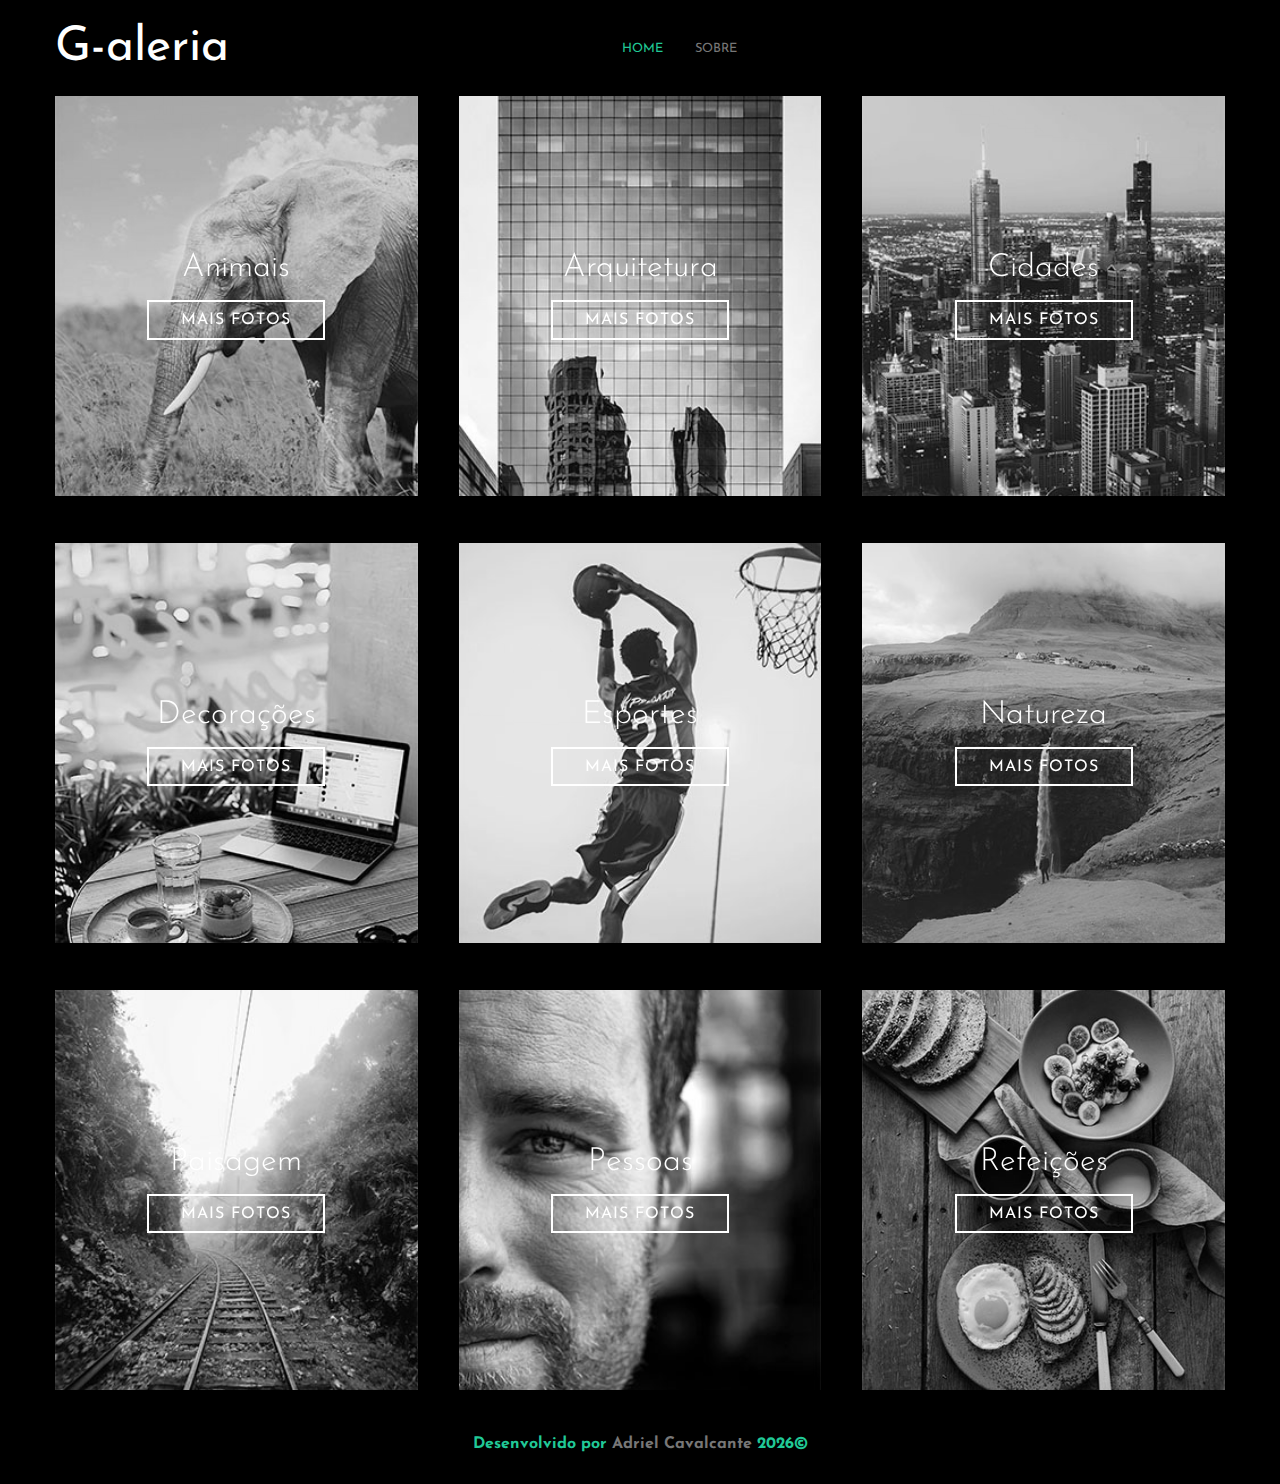
<file: index.html>
﻿<!DOCTYPE html>
<html lang="pt-br">
<head>
    <meta charset="UTF-8">
    <meta http-equiv="X-UA-Compatible" content="IE=edge">
    <meta name="viewport" content="width=device-width, initial-scale=1.0">
    <title>G-aleria</title>
    <!-- Google fonts -->
    <link rel="preconnect" href="https://fonts.gstatic.com">
    <link href="https://fonts.googleapis.com/css2?family=Josefin+Sans:ital,wght@0,100;0,200;0,300;0,400;0,700&display=swap" rel="stylesheet">
    <!-- Font Awesome -->
    <link rel="stylesheet" href="https://cdnjs.cloudflare.com/ajax/libs/font-awesome/5.15.2/css/all.min.css" integrity="sha512-HK5fgLBL+xu6dm/Ii3z4xhlSUyZgTT9tuc/hSrtw6uzJOvgRr2a9jyxxT1ely+B+xFAmJKVSTbpM/CuL7qxO8w==" crossorigin="anonymous" />
    <!-- Estilo do site -->
    <link rel="stylesheet" href="css/styles.css">
</head>
<body>
    <header class="header">
        <a href="index.html" class="header-brand">G-aleria</a>
        <nav class="header-navbar">
            <ul>
                <li class="presente">
                    <a href="index.html" class="active">Home</a>
                </li>
                <li>
                    <a href="sobre.html">Sobre</a>
                </li>
            </ul>
        </nav>
        <div class="header-social-media">
            <ul>
                <li>
                    <a href="https://www.linkedin.com/in/adriel-cavalcante-262b851a8" target="_blank">
                        <i class="fab fa-linkedin" title="LinkedIn"></i>
                    </a>
                </li>
                <li>
                    <a href="https://www.instagram.com/adriel_cavalcante_15/" target="_blank">
                        <i class="fab fa-instagram" title="Instagram"></i>
                    </a>
                </li>
                <li>
                    <a href="https://www.youtube.com/channel/UCnwWUs1KaZT0bsFF5sfAp_Q" target="_blank">
                        <i class="fab fa-youtube" title="Youtube"></i>
                    </a>
                </li>
            </ul>
        </div>
    </header>
    <main>
        <div class="gallery">
            <div class="gallery-card" id="card-1">
                <h2 class="gallery-card-title">Animais</h2>
                <a href="#" class="gallery-card-btn">Mais fotos</a>
            </div>
            <div class="gallery-card" id="card-2">
                <h2 class="gallery-card-title">Arquitetura</h2>
                <a href="#" class="gallery-card-btn">Mais fotos</a>
            </div>
            <div class="gallery-card" id="card-3">
                <h2 class="gallery-card-title">Cidades</h2>
                <a href="#" class="gallery-card-btn">Mais fotos</a>
            </div>
            <div class="gallery-card" id="card-4">
                <h2 class="gallery-card-title">Decorações</h2>
                <a href="#" class="gallery-card-btn">Mais fotos</a>
            </div>
            <div class="gallery-card" id="card-5">
                <h2 class="gallery-card-title">Esportes</h2>
                <a href="#" class="gallery-card-btn">Mais fotos</a>
            </div>
            <div class="gallery-card" id="card-6">
                <h2 class="gallery-card-title">Natureza</h2>
                <a href="#" class="gallery-card-btn">Mais fotos</a>
            </div>
            <div class="gallery-card" id="card-7">
                <h2 class="gallery-card-title">Paisagem</h2>
                <a href="#" class="gallery-card-btn">Mais fotos</a>
            </div>
            <div class="gallery-card" id="card-8">
                <h2 class="gallery-card-title">Pessoas</h2>
                <a href="#" class="gallery-card-btn">Mais fotos</a>
            </div>
            <div class="gallery-card" id="card-9">
                <h2 class="gallery-card-title">Refeições</h2>
                <a href="#" class="gallery-card-btn">Mais fotos</a>
            </div>
        </div>
    </main>
    <footer>
        <p id="date">
        <script> 
        //Data atual
        var d = new Date();
            document.getElementById("date").innerHTML = "<p>Desenvolvido por <a href='https://github.com/AdrielCavalcante' title='GitHub' target='_blank'>Adriel Cavalcante </a>"+d.getFullYear()+"&copy</p>";
        </script>
        </p>
    </footer>
</body>
</html>
</file>
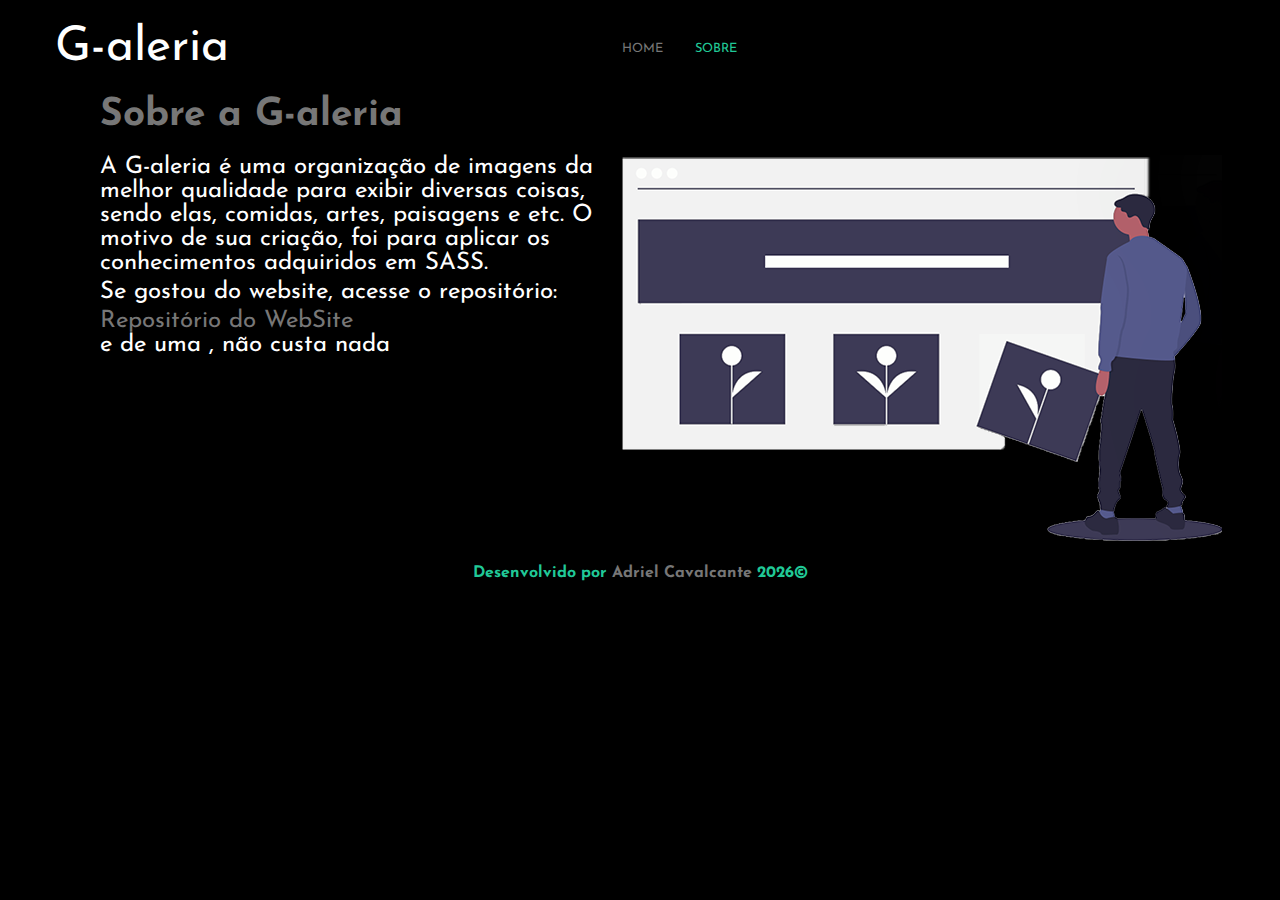
<file: sobre.html>
﻿<!DOCTYPE html>
<html lang="pt-br">
<head>
    <meta charset="UTF-8">
    <meta http-equiv="X-UA-Compatible" content="IE=edge">
    <meta name="viewport" content="width=device-width, initial-scale=1.0">
    <title>G-aleria</title>
    <!-- Google fonts -->
    <link rel="preconnect" href="https://fonts.gstatic.com">
    <link href="https://fonts.googleapis.com/css2?family=Josefin+Sans:ital,wght@0,100;0,200;0,300;0,400;0,700&display=swap" rel="stylesheet">
    <!-- Font Awesome -->
    <link rel="stylesheet" href="https://cdnjs.cloudflare.com/ajax/libs/font-awesome/5.15.2/css/all.min.css" integrity="sha512-HK5fgLBL+xu6dm/Ii3z4xhlSUyZgTT9tuc/hSrtw6uzJOvgRr2a9jyxxT1ely+B+xFAmJKVSTbpM/CuL7qxO8w==" crossorigin="anonymous" />
    <!-- Estilo do site -->
    <link rel="stylesheet" href="css/sobre.css">
</head>
<body>
    <header class="header">
        <a href="index.html" class="header-brand">G-aleria</a>
        <nav class="header-navbar">
            <ul>
                <li>
                    <a href="index.html">Home</a>
                </li>
                <li>
                    <a href="sobre.html" class="active">Sobre</a>
                </li>
            </ul>
        </nav>
        <div class="header-social-media">
            <ul>
                <li>
                    <a href="https://www.linkedin.com/in/adriel-cavalcante-262b851a8" target="_blank">
                        <i class="fab fa-linkedin" title="LinkedIn"></i>
                    </a>
                </li>
                <li>
                    <a href="https://www.instagram.com/adriel_cavalcante_15/" target="_blank">
                        <i class="fab fa-instagram" title="Instagram"></i>
                    </a>
                </li>
                <li>
                    <a href="https://www.youtube.com/channel/UCnwWUs1KaZT0bsFF5sfAp_Q" target="_blank">
                        <i class="fab fa-youtube" title="Youtube"></i>
                    </a>
                </li>
            </ul>
        </div>
    </header>
    <main>
        <div class="sobre">
            <h2 class="sobre-title">Sobre a G-aleria</h2>
            <div class="sobre-textos">
            <p>A G-aleria é uma organização de imagens da melhor qualidade para exibir diversas coisas, sendo elas, comidas, artes, paisagens e etc. O motivo de sua criação, foi para aplicar os conhecimentos adquiridos em SASS.</p>
            <p>Se gostou do website, acesse o repositório: </p>
            <a href="https://github.com/AdrielCavalcante/GaleriaSASS" target="_blank">Repositório do WebSite</a>
            <p>e de uma <i class="far fa-star"></i>, não custa nada <i class="far fa-smile-wink"></i></p>
            </div>
            <div class="sobre-img">
                <img src="img/photoAlbum.png" alt="Album de fotos">
            </div>
        </div>
    </main>
    <footer>
        <p id="date">
        <script> 
        //Data atual
        var d = new Date();
            document.getElementById("date").innerHTML = "<p>Desenvolvido por <a href='https://github.com/AdrielCavalcante' title='GitHub' target='_blank'>Adriel Cavalcante </a>"+d.getFullYear()+"&copy</p>";
        </script>
        </p>
    </footer>
</body>
</html>
</file>
<file: css/styles.css>
* {
  font-family: "Josefin Sans";
  padding: 0;
  margin: 0;
  box-sizing: border-box;
}

body {
  background-color: #000;
  color: #777;
}
body a {
  color: #777;
  text-decoration: none;
  transition: 0.4s;
}
body ul {
  list-style: none;
}

.header {
  display: flex;
  justify-content: space-between;
  max-width: 1170px;
  padding: 1.5rem 0;
  margin: 0 auto;
}
@media (max-width: 426px) {
  .header {
    padding: 1rem;
  }
}
.header-brand {
  color: #FFF;
  font-size: 3rem;
}
.header-navbar ul {
  height: 100%;
  display: flex;
  align-items: center;
  justify-content: center;
}
.header-navbar ul .presente {
  display: flexbox;
}
@media (max-width: 426px) {
  .header-navbar ul .presente {
    display: none;
  }
}
.header-navbar ul li {
  margin: 0 1rem;
  text-transform: uppercase;
  font-size: 0.8rem;
}
.header-navbar ul li .active {
  color: #20C997;
}
.header-navbar ul li a:hover {
  color: #20C997;
}
.header-social-media ul {
  display: flex;
  align-items: center;
  justify-content: center;
  height: 100%;
}
.header-social-media ul li {
  margin: 0 1rem;
}
.header-social-media ul li a:hover {
  color: #FFF;
}

.gallery {
  display: flex;
  align-items: center;
  justify-content: center;
  max-width: 1170px;
  padding: 1.5rem 0;
  margin: 0 auto;
  flex-wrap: wrap;
  justify-content: space-between;
  padding: 0;
}
@media (max-width: 426px) {
  .gallery {
    flex-direction: column;
  }
}
.gallery-card {
  width: 31%;
  height: 400px;
  margin-bottom: 4%;
  display: flex;
  align-items: center;
  justify-content: center;
  flex-direction: column;
  color: #FFF;
}
@media (max-width: 426px) {
  .gallery-card {
    width: 90%;
    margin-bottom: 6%;
  }
}
.gallery-card-title {
  font-size: 2rem;
  font-weight: 300;
  margin-bottom: 1rem;
}
.gallery-card-btn {
  padding: 0.6rem 2rem;
  border: 2px solid #FFF;
  color: #FFF;
  font-weight: 400;
  text-transform: uppercase;
  letter-spacing: 1px;
}
.gallery-card-btn:hover {
  background-color: #FFF;
  color: #000;
}
.gallery #card-1 {
  background-image: url("../img/elefante.jpg");
  background-size: 100%;
  background-position: center;
  background-repeat: no-repeat;
  filter: grayscale(100%);
  transition: 0.6s;
}
.gallery #card-1:hover {
  background-size: 110%;
  filter: grayscale(0%);
  background-image: linear-gradient(rgba(0, 0, 0, 0.5), rgba(0, 0, 0, 0.5)), url("../img/elefante.jpg");
}
.gallery #card-2 {
  background-image: url("../img/predio.jpg");
  background-size: 100%;
  background-position: center;
  background-repeat: no-repeat;
  filter: grayscale(100%);
  transition: 0.6s;
}
.gallery #card-2:hover {
  background-size: 110%;
  filter: grayscale(0%);
  background-image: linear-gradient(rgba(0, 0, 0, 0.5), rgba(0, 0, 0, 0.5)), url("../img/predio.jpg");
}
.gallery #card-3 {
  background-image: url("../img/cidade.jpg");
  background-size: 100%;
  background-position: center;
  background-repeat: no-repeat;
  filter: grayscale(100%);
  transition: 0.6s;
}
.gallery #card-3:hover {
  background-size: 110%;
  filter: grayscale(0%);
  background-image: linear-gradient(rgba(0, 0, 0, 0.5), rgba(0, 0, 0, 0.5)), url("../img/cidade.jpg");
}
.gallery #card-4 {
  background-image: url("../img/decoracao.jpg");
  background-size: 100%;
  background-position: center;
  background-repeat: no-repeat;
  filter: grayscale(100%);
  transition: 0.6s;
}
.gallery #card-4:hover {
  background-size: 110%;
  filter: grayscale(0%);
  background-image: linear-gradient(rgba(0, 0, 0, 0.5), rgba(0, 0, 0, 0.5)), url("../img/decoracao.jpg");
}
.gallery #card-5 {
  background-image: url("../img/esporte.jpg");
  background-size: 100%;
  background-position: center;
  background-repeat: no-repeat;
  filter: grayscale(100%);
  transition: 0.6s;
}
.gallery #card-5:hover {
  background-size: 110%;
  filter: grayscale(0%);
  background-image: linear-gradient(rgba(0, 0, 0, 0.5), rgba(0, 0, 0, 0.5)), url("../img/esporte.jpg");
}
.gallery #card-6 {
  background-image: url("../img/natureza.jpg");
  background-size: 100%;
  background-position: center;
  background-repeat: no-repeat;
  filter: grayscale(100%);
  transition: 0.6s;
}
.gallery #card-6:hover {
  background-size: 110%;
  filter: grayscale(0%);
  background-image: linear-gradient(rgba(0, 0, 0, 0.5), rgba(0, 0, 0, 0.5)), url("../img/natureza.jpg");
}
.gallery #card-7 {
  background-image: url("../img/paisagem.jpg");
  background-size: 100%;
  background-position: center;
  background-repeat: no-repeat;
  filter: grayscale(100%);
  transition: 0.6s;
}
.gallery #card-7:hover {
  background-size: 110%;
  filter: grayscale(0%);
  background-image: linear-gradient(rgba(0, 0, 0, 0.5), rgba(0, 0, 0, 0.5)), url("../img/paisagem.jpg");
}
.gallery #card-8 {
  background-image: url("../img/pessoa.jpg");
  background-size: 100%;
  background-position: center;
  background-repeat: no-repeat;
  filter: grayscale(100%);
  transition: 0.6s;
}
.gallery #card-8:hover {
  background-size: 110%;
  filter: grayscale(0%);
  background-image: linear-gradient(rgba(0, 0, 0, 0.5), rgba(0, 0, 0, 0.5)), url("../img/pessoa.jpg");
}
.gallery #card-9 {
  background-image: url("../img/refeicoes.jpg");
  background-size: 100%;
  background-position: center;
  background-repeat: no-repeat;
  filter: grayscale(100%);
  transition: 0.6s;
}
.gallery #card-9:hover {
  background-size: 110%;
  filter: grayscale(0%);
  background-image: linear-gradient(rgba(0, 0, 0, 0.5), rgba(0, 0, 0, 0.5)), url("../img/refeicoes.jpg");
}

footer {
  text-align: center;
  padding-bottom: 2rem;
}
@media (max-width: 426px) {
  footer {
    padding-bottom: 1rem;
  }
}
footer p {
  font-weight: bold;
  color: #20C997;
}
footer a:hover {
  color: #20C997;
}

/*# sourceMappingURL=styles.css.map */
</file>
<file: css/sobre.css>
* {
  font-family: "Josefin Sans";
  padding: 0;
  margin: 0;
  box-sizing: border-box;
}

body {
  background-color: #000;
  color: #777;
}
body a {
  color: #777;
  text-decoration: none;
  transition: 0.4s;
}
body ul {
  list-style: none;
}

.header {
  display: flex;
  justify-content: space-between;
  max-width: 1170px;
  padding: 1.5rem 0;
  margin: 0 auto;
}
@media (max-width: 426px) {
  .header {
    padding: 1.1rem;
  }
}
.header-brand {
  color: #FFF;
  font-size: 3rem;
}
.header-navbar ul {
  height: 100%;
  display: flex;
  align-items: center;
  justify-content: center;
}
@media (max-width: 426px) {
  .header-navbar ul {
    display: none;
  }
}
.header-navbar ul li {
  margin: 0 1rem;
  text-transform: uppercase;
  font-size: 0.8rem;
}
.header-navbar ul li .active {
  color: #20C997;
}
.header-navbar ul li a:hover {
  color: #20C997;
}
.header-social-media ul {
  display: flex;
  align-items: center;
  justify-content: center;
  height: 100%;
}
.header-social-media ul li {
  margin: 0 1rem;
}
.header-social-media ul li a:hover {
  color: #FFF;
}

.sobre {
  margin-bottom: 20px;
}
@media (max-width: 426px) {
  .sobre {
    margin-bottom: 150px;
  }
}
.sobre-title {
  display: block;
  margin-bottom: 20px;
  margin-left: 100px;
  font-size: 29pt;
}
@media (max-width: 426px) {
  .sobre-title {
    margin-left: 0;
    text-align: center;
  }
}
.sobre-textos {
  display: inline-block;
  margin: 0px 10px 0px 100px;
  color: #FFF;
  font-size: 18pt;
  width: 40%;
  float: left;
}
@media (max-width: 426px) {
  .sobre-textos {
    float: none;
    width: 90%;
    font-size: 15pt;
    margin: 0px 20px;
    text-align: justify;
  }
}
.sobre-textos p {
  margin-bottom: 5px;
}
.sobre-textos a:hover {
  color: #20C997;
}
.sobre-img {
  width: 20%;
  display: inline-block;
}
@media (max-width: 426px) {
  .sobre-img {
    display: none;
  }
}

footer {
  text-align: center;
  padding-bottom: 2rem;
  padding-bottom: 1rem;
}
footer p {
  font-weight: bold;
  color: #20C997;
}
footer a:hover {
  color: #20C997;
}

/*# sourceMappingURL=sobre.css.map */
</file>
